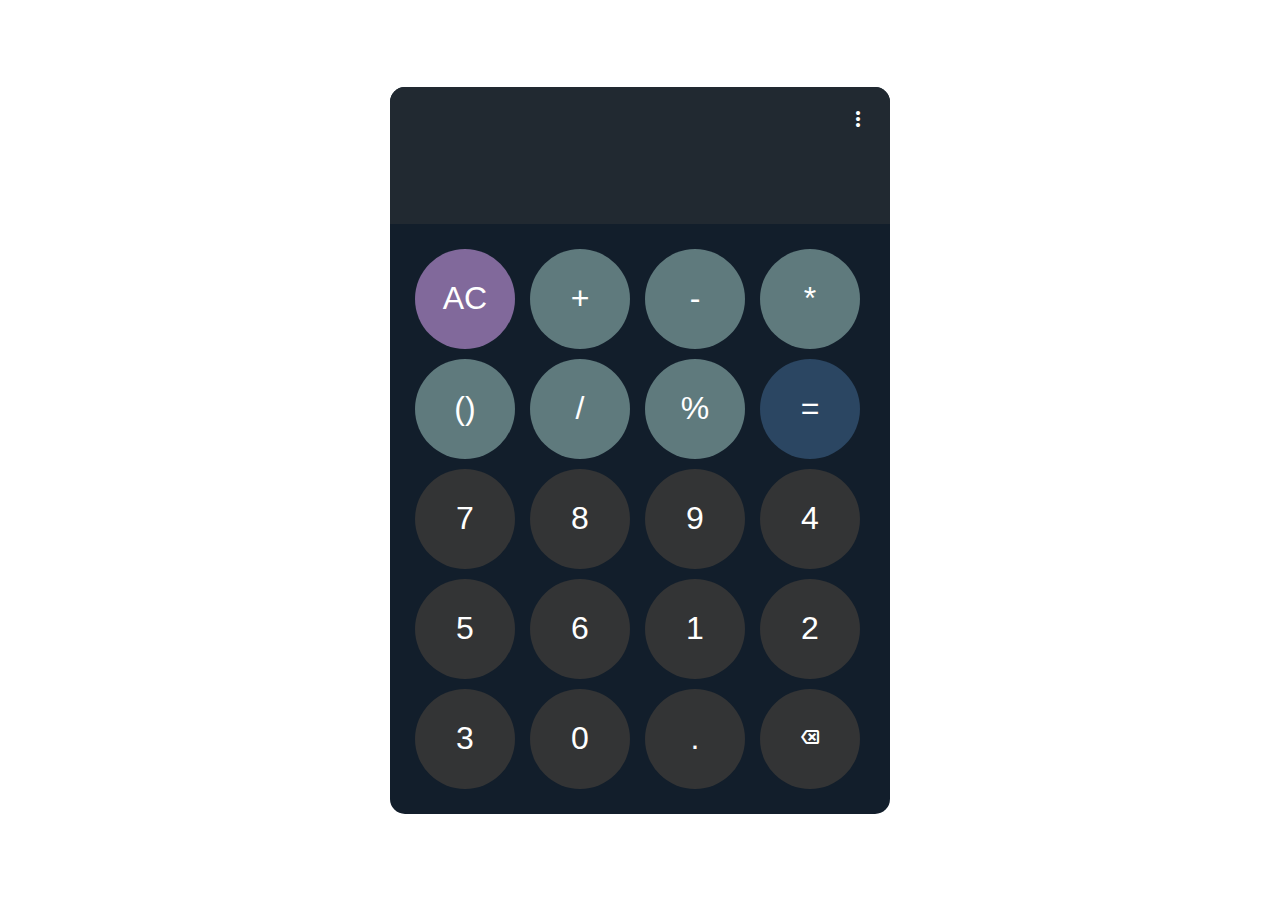
<file: Calculator/index.html>
<!DOCTYPE html>
<html lang="en">

<head>
  <meta charset="UTF-8">
  <meta name="viewport" content="width=device-width, initial-scale=1.0">
  <title>Calculator</title>
  <link rel="stylesheet" href="style.css">
  

</head>

<link href="https://fonts.googleapis.com/css2?family=Material+Symbols+Outlined" rel="stylesheet" />




<body>
  <div id="calculator">
    <div id="show">
      <input id="display" readonly>
      <button id="menu-btn" onclick="toggleMenu()"><span class="material-symbols-outlined dot-icon">
          more_vert
        </span></button>

      <div id="menu" class="hidden">
        <ul>
          <li>History</li>
          <li>Help</li>
          <li>Choose Theme</li>
        </ul>
      </div>

    </div>

    <!-- (readonly)   keyword is used to show that the input is used to read not for (writing purpose)-->
    <div id="keys">
       <button class="purple clearbtn" onclick="clearDisplay()">AC</button>
      <button class="ash displaybtn" onclick="appendtoDisplay('+')">+</button>
            <button class="ash" class="displaybtn" onclick="appendtoDisplay('-')">-</button>
                  <button class="ash" class="displaybtn" onclick="appendtoDisplay('*')">*</button>
                        <button class="ash" class="displaybtn" onclick="appendtoDisplay('()')">()</button>
                              <button class="ash" class="displaybtn" onclick="appendtoDisplay('/')">/</button>
                                     <button class="ash" class="displaybtn" onclick="appendtoDisplay('%')">%</button>
                                                                                <button class="blue calculatebtn" onclick="calculate()">=</button>

      <button class="displaybtn lightblack" onclick="appendtoDisplay('7')">7</button>
      <button class="displaybtn lightblack" onclick="appendtoDisplay('8')">8</button>
      <button class="displaybtn lightblack" onclick="appendtoDisplay('9')">9</button>

      <button class="displaybtn lightblack" onclick="appendtoDisplay('4')">4</button>
      <button class="displaybtn lightblack" onclick="appendtoDisplay('5')">5</button>
      <button class="displaybtn lightblack" onclick="appendtoDisplay('6')">6</button>

      <button class="displaybtn lightblack" onclick="appendtoDisplay('1')">1</button>
      <button class="displaybtn lightblack" onclick="appendtoDisplay('2')">2</button>
      <button class="displaybtn lightblack" onclick="appendtoDisplay('3')">3</button>

      <button class="displaybtn lightblack" onclick="appendtoDisplay('0')">0</button>
      <button class="displaybtn lightblack" onclick="appendtoDisplay('.')">.</button>
      
      
    
     
      <button class="lightblack backhandle" onclick="handleBackspace()"><span class="material-symbols-outlined">backspace</span></button>

 


     




    </div>
  </div>
  <script src="script.js"></script>
</body>

</html>
</file>
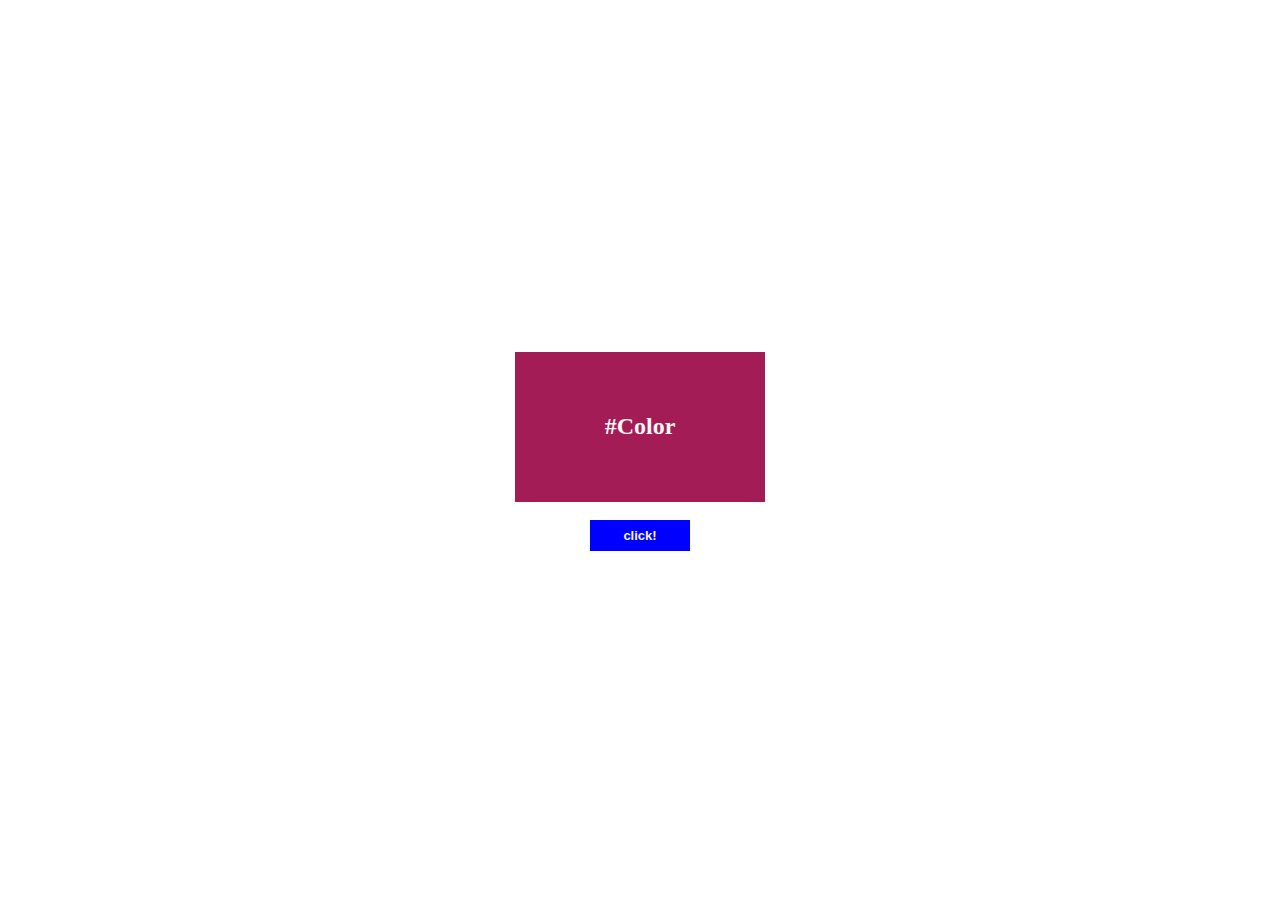
<file: Color Palette Generato/index.html>
<!DOCTYPE html>
<html lang="en">
<head>
  <meta charset="UTF-8">
  <meta name="viewport" content="width=device-width, initial-scale=1.0">
  <title>Color Pallete</title>
<link rel="stylesheet" href="style.css">
</head>
<body id="body-color">
  <div id="box">
    <p id="hex-color">#Color</p>
  </div>
  <div id="btn">
    <button id="click">click!</button>
  </div>
  <script src="script.js"></script>
</body>
</html>
</file>
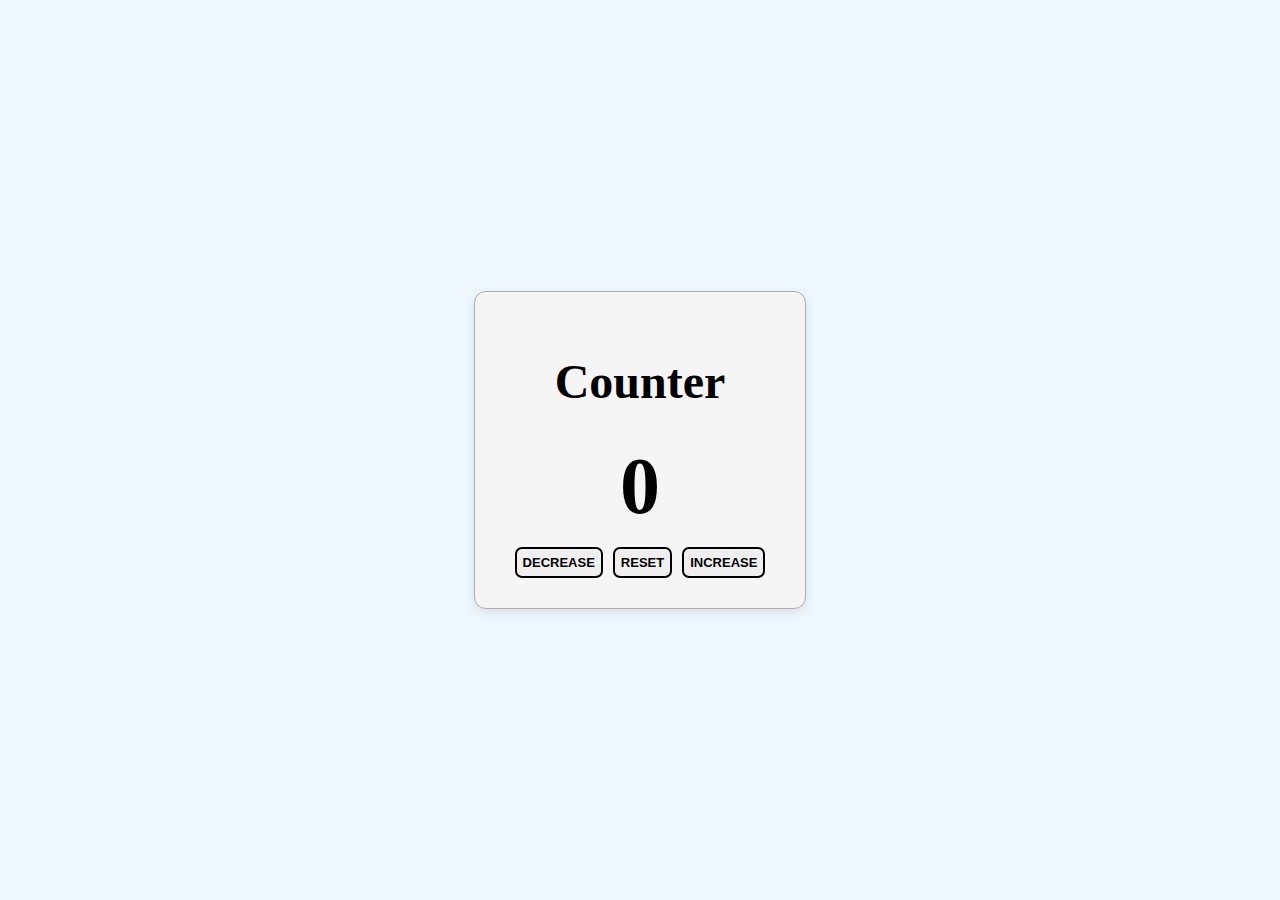
<file: increase,decrease  reset/index.html>
<!DOCTYPE html>
<html lang="en">
<head>
    <meta charset="UTF-8">
    <meta name="viewport" content="width=device-width, initial-scale=1.0">
    <title>Counter</title>
 
    <link rel="stylesheet" href="style.css">
    
</head>
<body>
    <div class=" center">
        <h1>Counter</h1>
        <h2 id="counter">0</h2>
        <div id="btns">
        <button id="decrement" onclick="decrease()" class="btn">DECREASE</button>
        <button id="reset" class="btn" onclick="reset()">RESET</button>
        <button id="increment" class="btn" onclick="increase()">INCREASE</button>   
        </div>
    </div>
   <script src="style.js"></script>
</body>
</html>
</file>
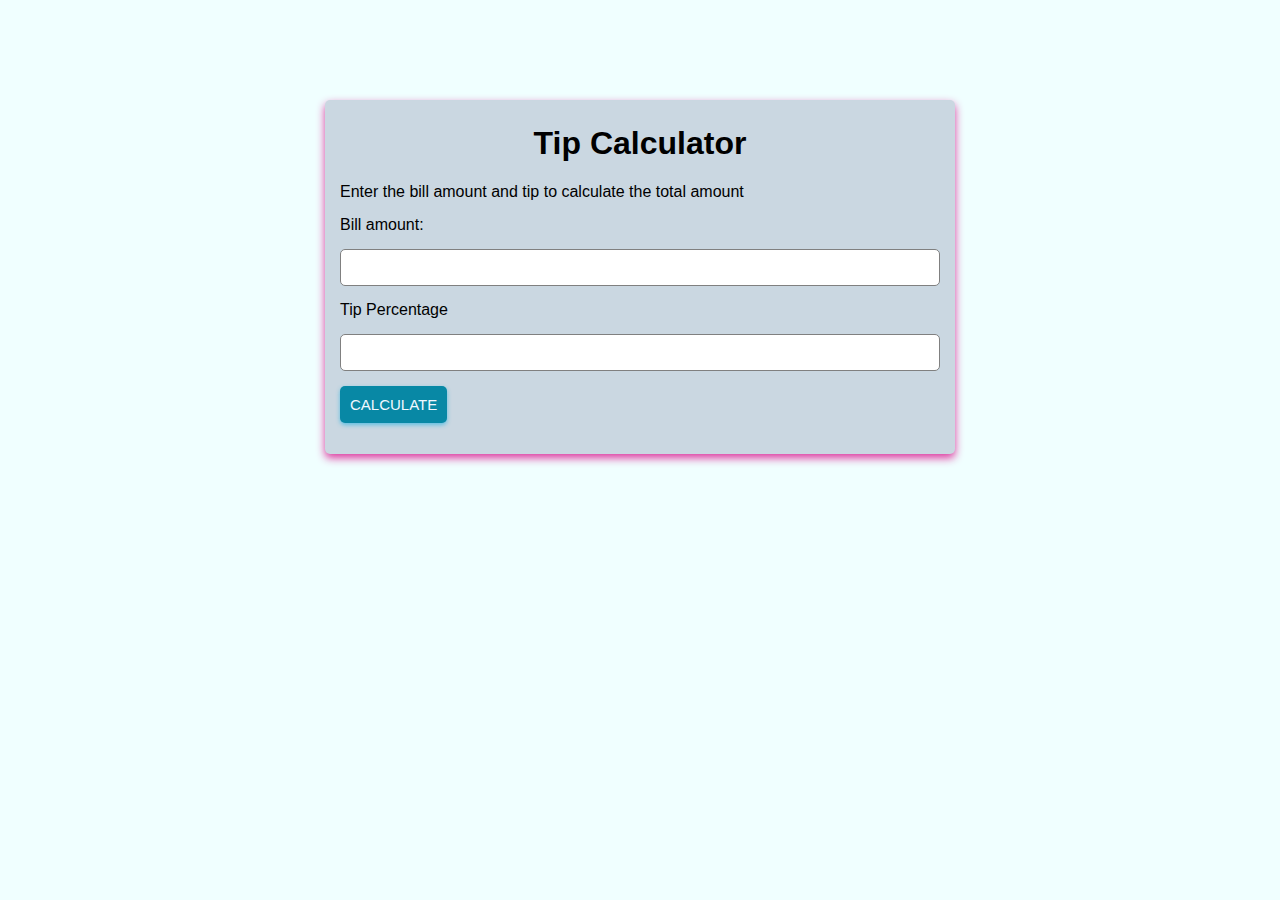
<file: tip calculator/index.html>
<!DOCTYPE html>
<html lang="en">
<head>
    <meta charset="UTF-8">
    <meta name="viewport" content="width=device-width, initial-scale=1.0">
    <title>Tip Calculator</title>
    <link rel="stylesheet" href="style.css">
</head>
<body>
    <div id="container">
        <h1 id="head1">Tip Calculator</h1>
        <!-- <div id="space"> -->
        <p class="space">Enter the bill amount and tip to calculate the total amount</p>

        <label class="space">Bill amount:</label><br>
        <input type="text" id="billvalue" class="space" pattern="\d*" maxlength="10" inputmode="numeric"><br>

        <label class="space">Tip Percentage</label><br>
        <input type="text" id="tipvalue" pattern="\d*" class="space" maxlength="10" inputmode="numeric"><br>

        <button id="btn" onclick="calculateTotal()">Calculate</button>

        <p  id="totalvalue"></p>
    </div>

    <script src="style.js"></script>
</body>
</html>
</file>
<file: Calculator/style.css>
body{
    margin: 0;
    display: flex;
    justify-content: center;
    align-items: center;
    height: 100vh;
}

#show{
  position: relative;
  /* ^^?? */
}

.dot-icon{
  position: absolute;
  /* ^^?? */
  top: 10px;
  right: 10px;
  color: white;
  cursor: pointer;
  border-radius: 50px;
}

#menu-btn{
  position: absolute;
  top: 10px;
  right: 10px;
  background:transparent;
  border: none;
  cursor: pointer;
  justify-content: center;
   width: 48px;
    height: 48px;
    display: flex;
    align-items: center;

    transition: background-color 0.3s ease;
}

#menu-btn:hover{
  background-color: #36414c;
}

.hidden{
  display: none;
}

#menu{
  position: absolute;
  top: 60px;
  right: 10px;
  background-color: #3a3d47db;
  border: 1px solid #444;
  border-radius: 5px;
  padding: 10px;
  z-index: 10;
}

#menu ul{
  list-style: none;
  padding: 0;
  margin: 0;
}

#menu ul li{
  padding: 10px;
  color: white;
  cursor: pointer;
  transition:background-color 0.3s ease ;
}

#menu ul li:hover{
  background-color: #888282;
}

#menu ul li:active {
  background-color: #666;  /* Darker color when clicked */
  transform: scale(0.98);  /* Slight shrink effect */
}

#display{
    width: 100%;
    padding: 50px;
    font-size:2rem ;
    padding-right: 40px;
background-color:#212931 ;
text-align: left;
border: none;
color: white;
}







#calculator{
    background-color:#121e2b;
    font-family: 'Times New Roman', Times, serif;
    border-radius: 15px;
    max-width: 500px;
    overflow: hidden;
    /* ^?*/
}
#keys{
    display: grid;
    grid-template-columns: repeat(4, 1fr);
    /* ^ arranges the grid cloumn wise - 4 btns per clm , (1fr - provides the equal space around the btns) */
    
    gap: 10px;
    padding: 25px;
}
button{
    width: 100px;
    height: 100px;
border-radius: 50px;
border: none;
color: white;
font-size: 2rem;
cursor: pointer;
}


.purple{
    background-color:#81699b ;
}

.purple:hover{
    background-color:#432d5b ;
}


.blue{
    background-color: #2b4662;
}

.blue:hover{
    background-color: #0b223a;
}

.ash{
    background-color: #5f7a7d;
}

.ash:hover{
    background-color: #205f66;
}

.lightblack{
    background-color:#333435 ;
}

.lightblack:hover{
    background-color:#626364 ;
}
</file>
<file: Color Palette Generato/style.css>
body{
    padding: 0;
    margin: 0;
    font-family: 'Times New Roman', Times, serif;
    display: flex;
    flex-direction: column;
    align-items: center;
    justify-content: center;
    /* text-align: center; */
    height: 100vh;
}


#box{
    width: 250px;
    height: 150px;
    background-color:#a31c55 ;
    margin: 10px;
    display:flex;
   flex-direction: column;
    justify-content: center;
    align-items: center;
    text-align: center;
}

#hex-color{
    color: whitesmoke;
    font-weight: bold;
    font-size: x-large;
}

#btn{
/* background-color: aquamarine; */
    padding: 8px;
}

#click{
    padding: 8px 15px;
    width: 100px;
    border: none;
 background-color: blue;
 color: whitesmoke;
 font-weight: bold;
 font-size: 13px;
 cursor: pointer;
}

#click:hover{
 background-color: rgb(33, 155, 171);
    
}

#click:active {
    background-color: rgb(171, 33, 139);
}
</file>
<file: increase,decrease  reset/style.css>
body{
    padding: 0;
    margin: 0;
    overflow: hidden;
    font-family: 'Times New Roman', Times, serif;

    display: flex;
    justify-content: center;
    align-items: center;
    height: 100vh;
    background-color: aliceblue;
}



.center{
    /* height: 100vh; */
    background-color: whitesmoke;
    display: flex;
    flex-direction: column;
padding: 30px 40px;
    align-items: center;
    border: 1px solid #AFACAC;
    border-radius: 12px;
    box-shadow: 0px 4px 12px rgba(0, 0, 0, 0.1);
}

.center h1{
font-size: 3em;
}

#counter{
    font-size: 5rem;
    margin: 0;
    padding: 0;
    font-family: 'Times New Roman', Times, serif;
    margin-bottom: 15px;
}

#btns{
    display: flex;
    gap: 10px;
}

.btn{
    border: 2px solid black ;
    border-radius: 7px;
    color: black;
 font-weight: 700;
 font-size: small;
  padding: 6px 6px;
  cursor: pointer;
}

.btn:hover{
color: white;
background-color: cadetblue;
}
</file>
<file: tip calculator/style.css>
body {
  font-family: Arial, Helvetica, sans-serif;
  margin: 0;
  background-color: azure;
}

#container {
  background-color: rgb(202, 215, 225);
  /* text-align: center; */
  margin: 100px auto;
  border: none;
  border-radius: 5px;
  padding: 15px;
  max-width: 600px;
  /* Adding box shadows below */
  box-shadow: 0 4px 8px rgba(220, 43, 152, 0.941); /* Subtle, soft shadow */
}

#head1 {
  margin-top: 10px;
  text-align: center;
}

.space {
  margin: 15px 0;
}

input {
  width: 100%;
  margin: 10px 0;
  padding: 10px;
  box-sizing: border-box;
  border: 1px solid grey;
  border-radius: 5px;
}

button {
  
  cursor: pointer;
  background-color: rgb(8, 136, 165);
  /* box-sizing: border-box; */
  width: auto;
  font-size: 15px;
  padding: 10px;
  color: aliceblue;
  border: none;
  border-radius: 5px;
  text-transform: uppercase;
  transition: background-color 0.25s;
  /* Adding a subtle box shadow to the button on hover */
  box-shadow: 0 2px 4px rgba(78, 188, 225, 0.878);
}

button:hover {
  background-color: rgb(11, 43, 107);
  /* Keeping the subtle box shadow on hover */
  box-shadow: 0 3px 6px rgba(193, 63, 200, 0.722);
}
</file>
